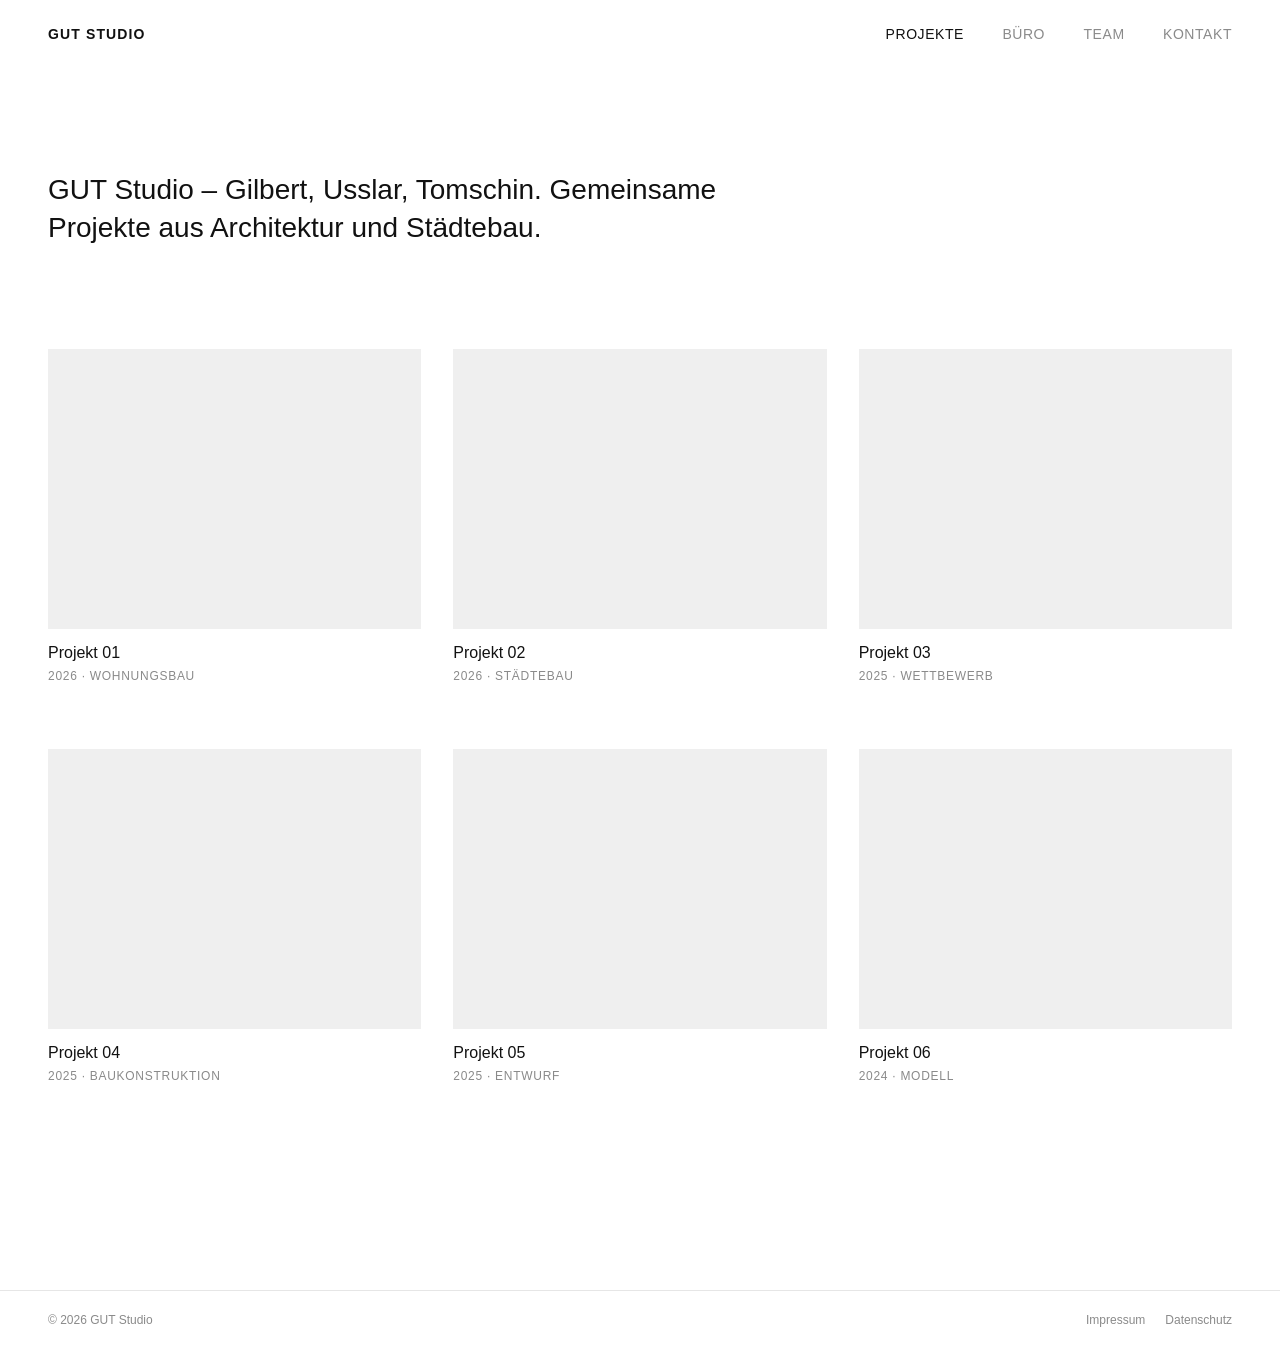
<file: index.html>
<!doctype html>
<html lang="de">
<head>
  <meta charset="utf-8">
  <meta name="viewport" content="width=device-width, initial-scale=1">
  <title>GUT STUDIO</title>
  <meta name="description" content="GUT STUDIO – Gilbert, Usslar, Tomschin. Projekte aus Architektur und Städtebau.">
  <link rel="icon" href="assets/img/favicon.svg" type="image/svg+xml">
  <link rel="stylesheet" href="assets/css/style.css?v=2">
</head>
<body>

  <header class="site-header">
    <div class="wrap">
      <a class="wordmark" href="index.html">GUT Studio</a>
      <nav class="nav" aria-label="Hauptnavigation">
        <a href="index.html" aria-current="page">Projekte</a>
        <a href="buero.html">Büro</a>
        <a href="team.html">Team</a>
        <a href="kontakt.html">Kontakt</a>
      </nav>
    </div>
  </header>

  <main>
    <section class="wrap section">
      <!-- PLATZHALTER: Einleitungssatz -->
      <p class="lead">
        GUT Studio – Gilbert, Usslar, Tomschin.
        Gemeinsame Projekte aus Architektur und Städtebau.
      </p>
    </section>

    <section class="wrap section" aria-labelledby="projekte-titel">
      <h2 id="projekte-titel" class="visually-hidden">Projekte</h2>

      <!-- PROJEKTE: Für jedes Projekt eine <li class="card"> anlegen.
           Platzhalter <div class="ph"></div> später durch
           <img src="assets/img/projekte/NAME/cover.jpg" alt="..."> ersetzen. -->
      <ul class="grid">
        <li class="card">
          <a href="projekte/vorlage.html">
            <div class="ph"></div>
            <h3>Projekt 01</h3>
            <span class="label">2026 · Wohnungsbau</span>
          </a>
        </li>
        <li class="card">
          <a href="projekte/vorlage.html">
            <div class="ph"></div>
            <h3>Projekt 02</h3>
            <span class="label">2026 · Städtebau</span>
          </a>
        </li>
        <li class="card">
          <a href="projekte/vorlage.html">
            <div class="ph"></div>
            <h3>Projekt 03</h3>
            <span class="label">2025 · Wettbewerb</span>
          </a>
        </li>
        <li class="card">
          <a href="projekte/vorlage.html">
            <div class="ph"></div>
            <h3>Projekt 04</h3>
            <span class="label">2025 · Baukonstruktion</span>
          </a>
        </li>
        <li class="card">
          <a href="projekte/vorlage.html">
            <div class="ph"></div>
            <h3>Projekt 05</h3>
            <span class="label">2025 · Entwurf</span>
          </a>
        </li>
        <li class="card">
          <a href="projekte/vorlage.html">
            <div class="ph"></div>
            <h3>Projekt 06</h3>
            <span class="label">2024 · Modell</span>
          </a>
        </li>
      </ul>
    </section>
  </main>

  <footer class="site-footer">
    <div class="wrap">
      <span>© 2026 GUT Studio</span>
      <nav aria-label="Rechtliches">
        <a href="impressum.html">Impressum</a>
        <a href="datenschutz.html">Datenschutz</a>
      </nav>
    </div>
  </footer>

</body>
</html>
</file>
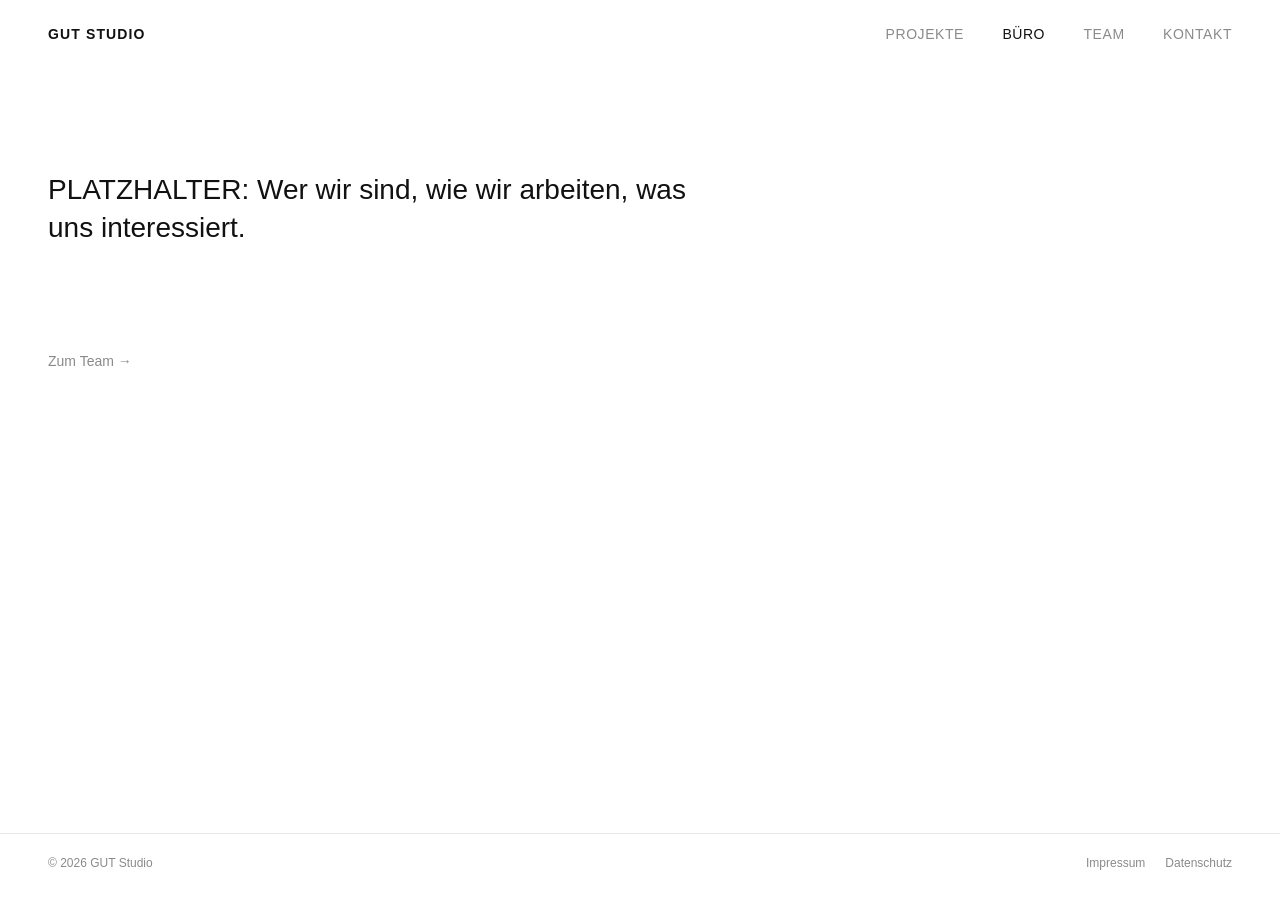
<file: buero.html>
<!doctype html>
<html lang="de">
<head>
  <meta charset="utf-8">
  <meta name="viewport" content="width=device-width, initial-scale=1">
  <title>Büro – GUT STUDIO</title>
  <meta name="description" content="Über GUT Studio – Gilbert, Usslar, Tomschin.">
  <link rel="icon" href="assets/img/favicon.svg" type="image/svg+xml">
  <link rel="stylesheet" href="assets/css/style.css?v=2">
</head>
<body>

  <header class="site-header">
    <div class="wrap">
      <a class="wordmark" href="index.html">GUT Studio</a>
      <nav class="nav" aria-label="Hauptnavigation">
        <a href="index.html">Projekte</a>
        <a href="buero.html" aria-current="page">Büro</a>
        <a href="team.html">Team</a>
        <a href="kontakt.html">Kontakt</a>
      </nav>
    </div>
  </header>

  <main>
    <section class="wrap section">
      <!-- PLATZHALTER: Selbstbeschreibung -->
      <p class="lead">
        PLATZHALTER: Wer wir sind, wie wir arbeiten, was uns interessiert.
      </p>
    </section>

    <section class="wrap section">
      <a class="back" href="team.html">Zum Team →</a>
    </section>
  </main>

  <footer class="site-footer">
    <div class="wrap">
      <span>© 2026 GUT Studio</span>
      <nav aria-label="Rechtliches">
        <a href="impressum.html">Impressum</a>
        <a href="datenschutz.html">Datenschutz</a>
      </nav>
    </div>
  </footer>

</body>
</html>
</file>
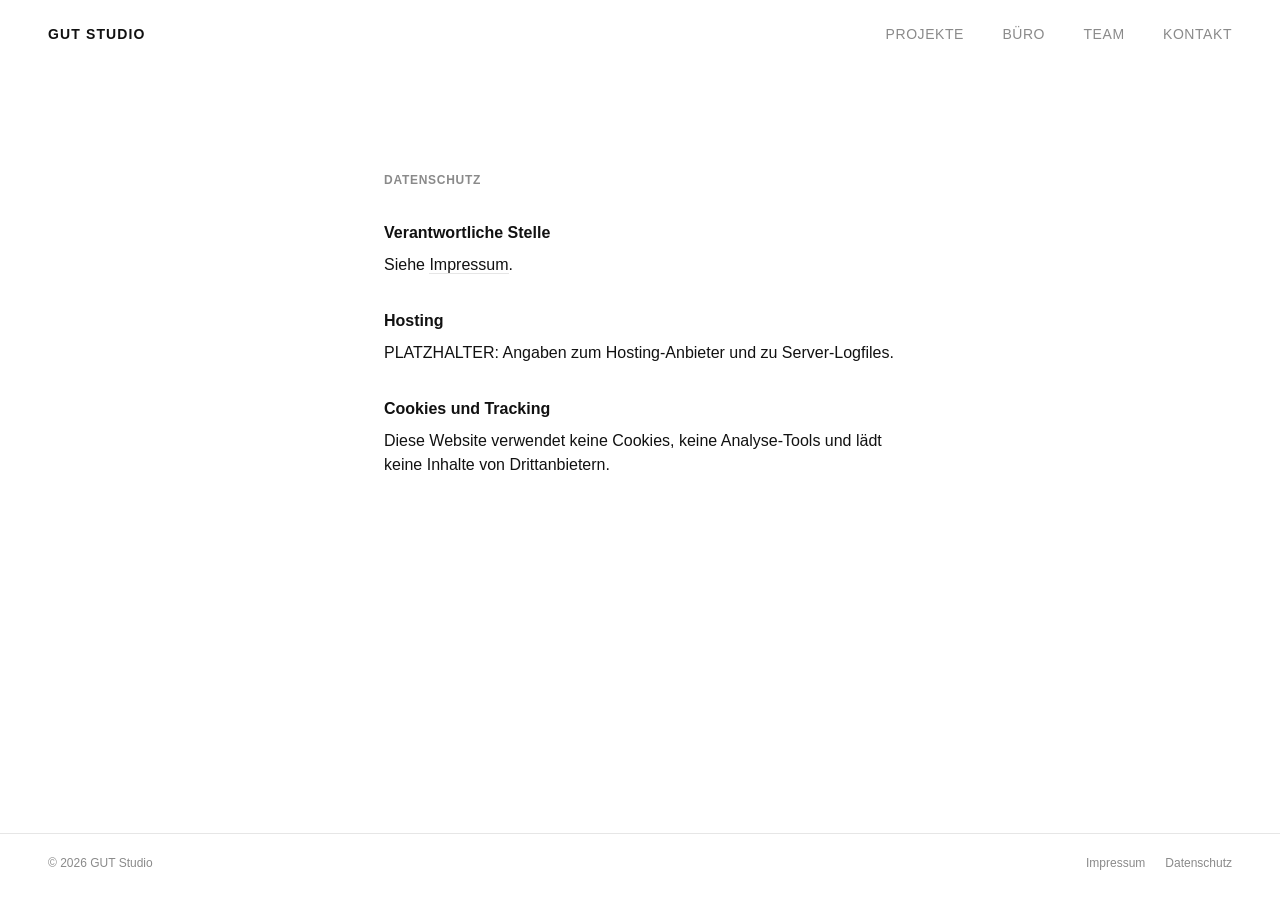
<file: datenschutz.html>
<!doctype html>
<html lang="de">
<head>
  <meta charset="utf-8">
  <meta name="viewport" content="width=device-width, initial-scale=1">
  <title>Datenschutz – GUT STUDIO</title>
  <meta name="robots" content="noindex">
  <link rel="icon" href="assets/img/favicon.svg" type="image/svg+xml">
  <link rel="stylesheet" href="assets/css/style.css?v=2">
</head>
<body>

  <header class="site-header">
    <div class="wrap">
      <a class="wordmark" href="index.html">GUT Studio</a>
      <nav class="nav" aria-label="Hauptnavigation">
        <a href="index.html">Projekte</a>
        <a href="buero.html">Büro</a>
        <a href="team.html">Team</a>
        <a href="kontakt.html">Kontakt</a>
      </nav>
    </div>
  </header>

  <main>
    <section class="wrap section prose">
      <h1 class="label">Datenschutz</h1>
      <!-- PLATZHALTER: Datenschutzerklärung je nach Hosting-Anbieter ergänzen.
           Die Seite selbst nutzt keine Cookies, kein Tracking und keine externen Schriften. -->
      <h2>Verantwortliche Stelle</h2>
      <p>Siehe <a href="impressum.html">Impressum</a>.</p>
      <h2>Hosting</h2>
      <p>PLATZHALTER: Angaben zum Hosting-Anbieter und zu Server-Logfiles.</p>
      <h2>Cookies und Tracking</h2>
      <p>Diese Website verwendet keine Cookies, keine Analyse-Tools und lädt keine Inhalte von Drittanbietern.</p>
    </section>
  </main>

  <footer class="site-footer">
    <div class="wrap">
      <span>© 2026 GUT Studio</span>
      <nav aria-label="Rechtliches">
        <a href="impressum.html">Impressum</a>
        <a href="datenschutz.html" aria-current="page">Datenschutz</a>
      </nav>
    </div>
  </footer>

</body>
</html>
</file>
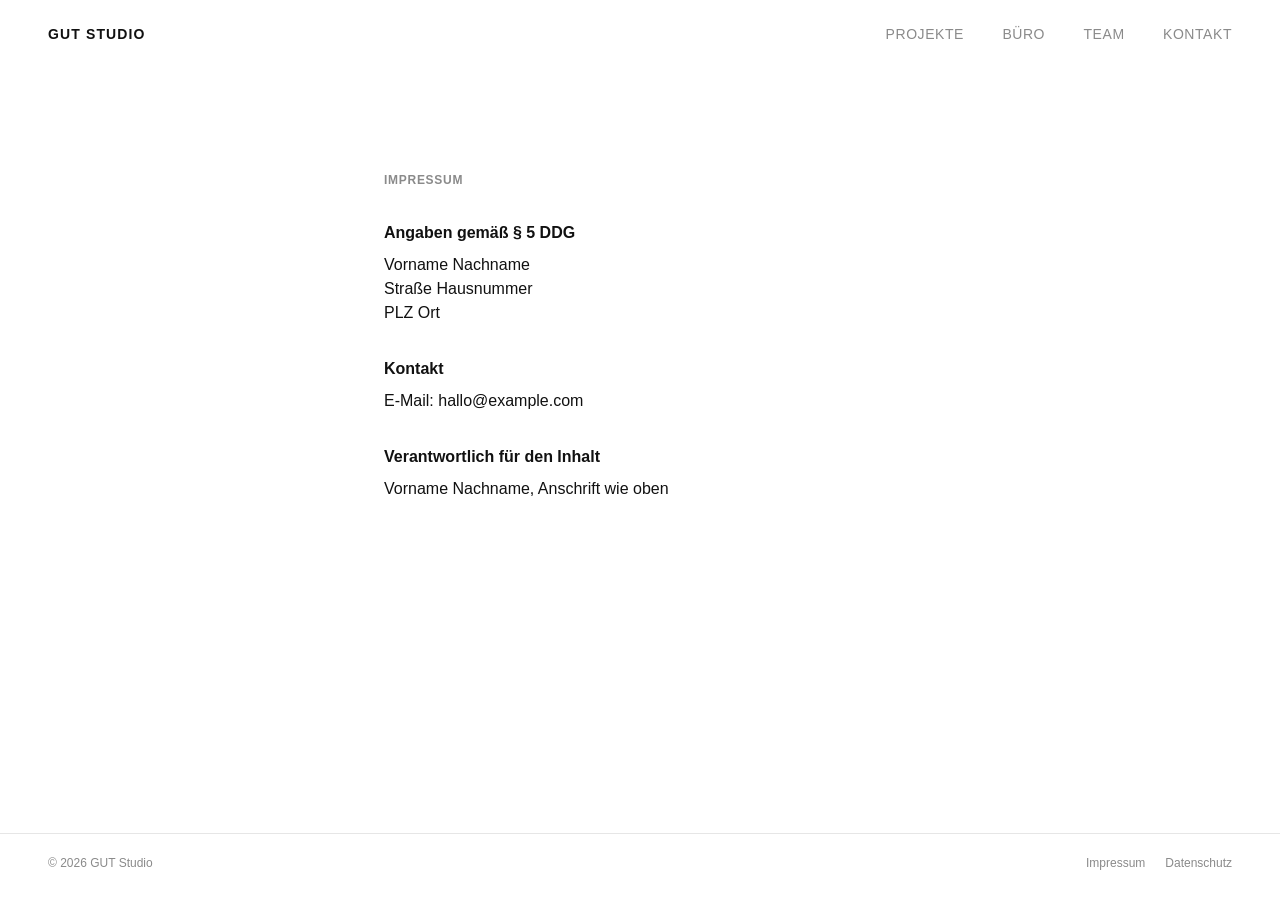
<file: impressum.html>
<!doctype html>
<html lang="de">
<head>
  <meta charset="utf-8">
  <meta name="viewport" content="width=device-width, initial-scale=1">
  <title>Impressum – GUT STUDIO</title>
  <meta name="robots" content="noindex">
  <link rel="icon" href="assets/img/favicon.svg" type="image/svg+xml">
  <link rel="stylesheet" href="assets/css/style.css?v=2">
</head>
<body>

  <header class="site-header">
    <div class="wrap">
      <a class="wordmark" href="index.html">GUT Studio</a>
      <nav class="nav" aria-label="Hauptnavigation">
        <a href="index.html">Projekte</a>
        <a href="buero.html">Büro</a>
        <a href="team.html">Team</a>
        <a href="kontakt.html">Kontakt</a>
      </nav>
    </div>
  </header>

  <main>
    <section class="wrap section prose">
      <h1 class="label">Impressum</h1>
      <!-- PLATZHALTER: Pflichtangaben nach § 5 DDG.
           Vor dem Veröffentlichen mit echten Daten füllen. -->
      <h2>Angaben gemäß § 5 DDG</h2>
      <p>Vorname Nachname<br>Straße Hausnummer<br>PLZ Ort</p>
      <h2>Kontakt</h2>
      <p>E-Mail: hallo@example.com</p>
      <h2>Verantwortlich für den Inhalt</h2>
      <p>Vorname Nachname, Anschrift wie oben</p>
    </section>
  </main>

  <footer class="site-footer">
    <div class="wrap">
      <span>© 2026 GUT Studio</span>
      <nav aria-label="Rechtliches">
        <a href="impressum.html" aria-current="page">Impressum</a>
        <a href="datenschutz.html">Datenschutz</a>
      </nav>
    </div>
  </footer>

</body>
</html>
</file>
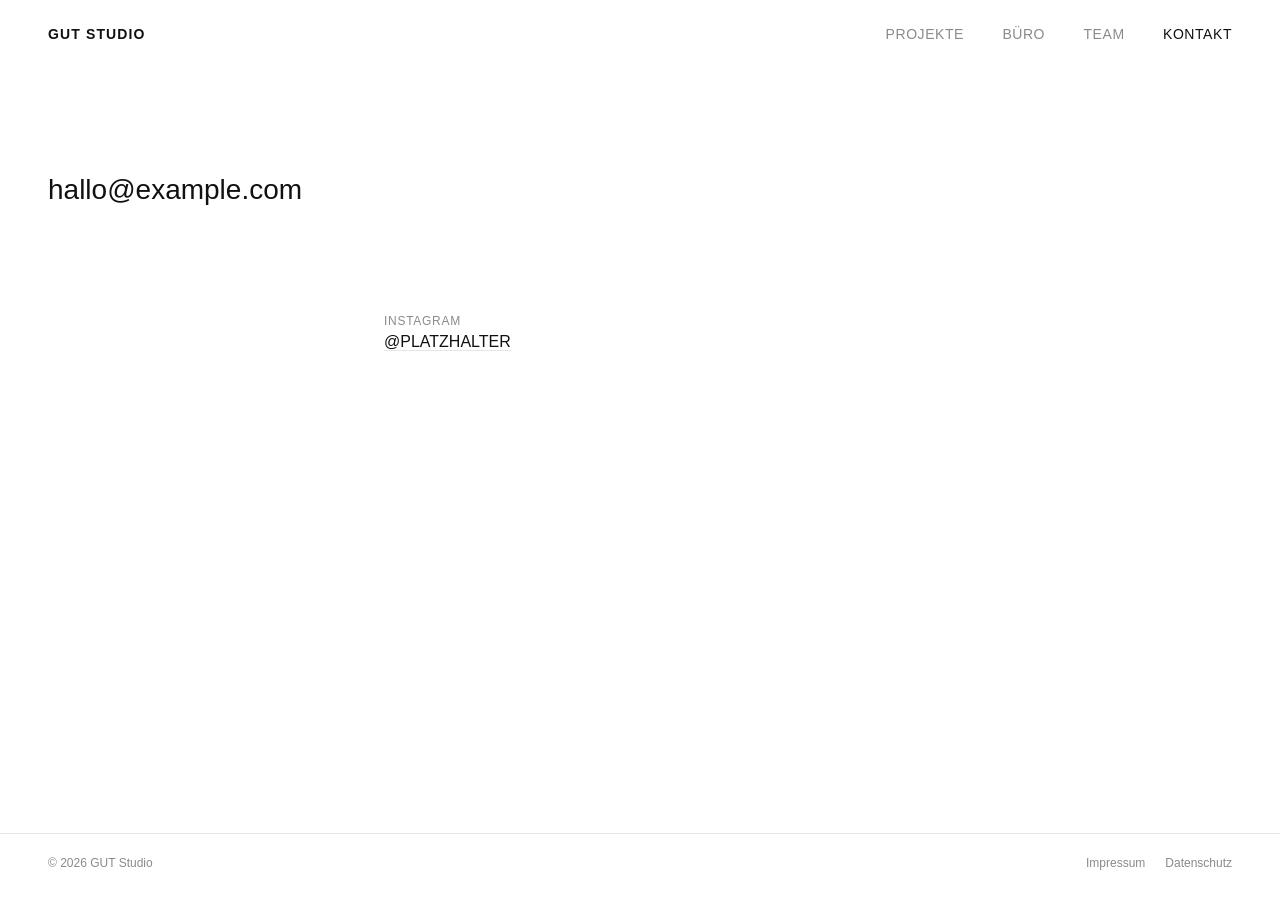
<file: kontakt.html>
<!doctype html>
<html lang="de">
<head>
  <meta charset="utf-8">
  <meta name="viewport" content="width=device-width, initial-scale=1">
  <title>Kontakt – GUT STUDIO</title>
  <meta name="description" content="Kontakt zu GUT Studio.">
  <link rel="icon" href="assets/img/favicon.svg" type="image/svg+xml">
  <link rel="stylesheet" href="assets/css/style.css?v=2">
</head>
<body>

  <header class="site-header">
    <div class="wrap">
      <a class="wordmark" href="index.html">GUT Studio</a>
      <nav class="nav" aria-label="Hauptnavigation">
        <a href="index.html">Projekte</a>
        <a href="buero.html">Büro</a>
        <a href="team.html">Team</a>
        <a href="kontakt.html" aria-current="page">Kontakt</a>
      </nav>
    </div>
  </header>

  <main>
    <section class="wrap section">
      <p class="lead">
        <!-- PLATZHALTER: echte Adresse eintragen -->
        <a href="mailto:hallo@example.com">hallo@example.com</a>
      </p>
    </section>

    <section class="wrap section prose">
      <span class="label">Instagram</span>
      <p><a href="#">@PLATZHALTER</a></p>
    </section>
  </main>

  <footer class="site-footer">
    <div class="wrap">
      <span>© 2026 GUT Studio</span>
      <nav aria-label="Rechtliches">
        <a href="impressum.html">Impressum</a>
        <a href="datenschutz.html">Datenschutz</a>
      </nav>
    </div>
  </footer>

</body>
</html>
</file>
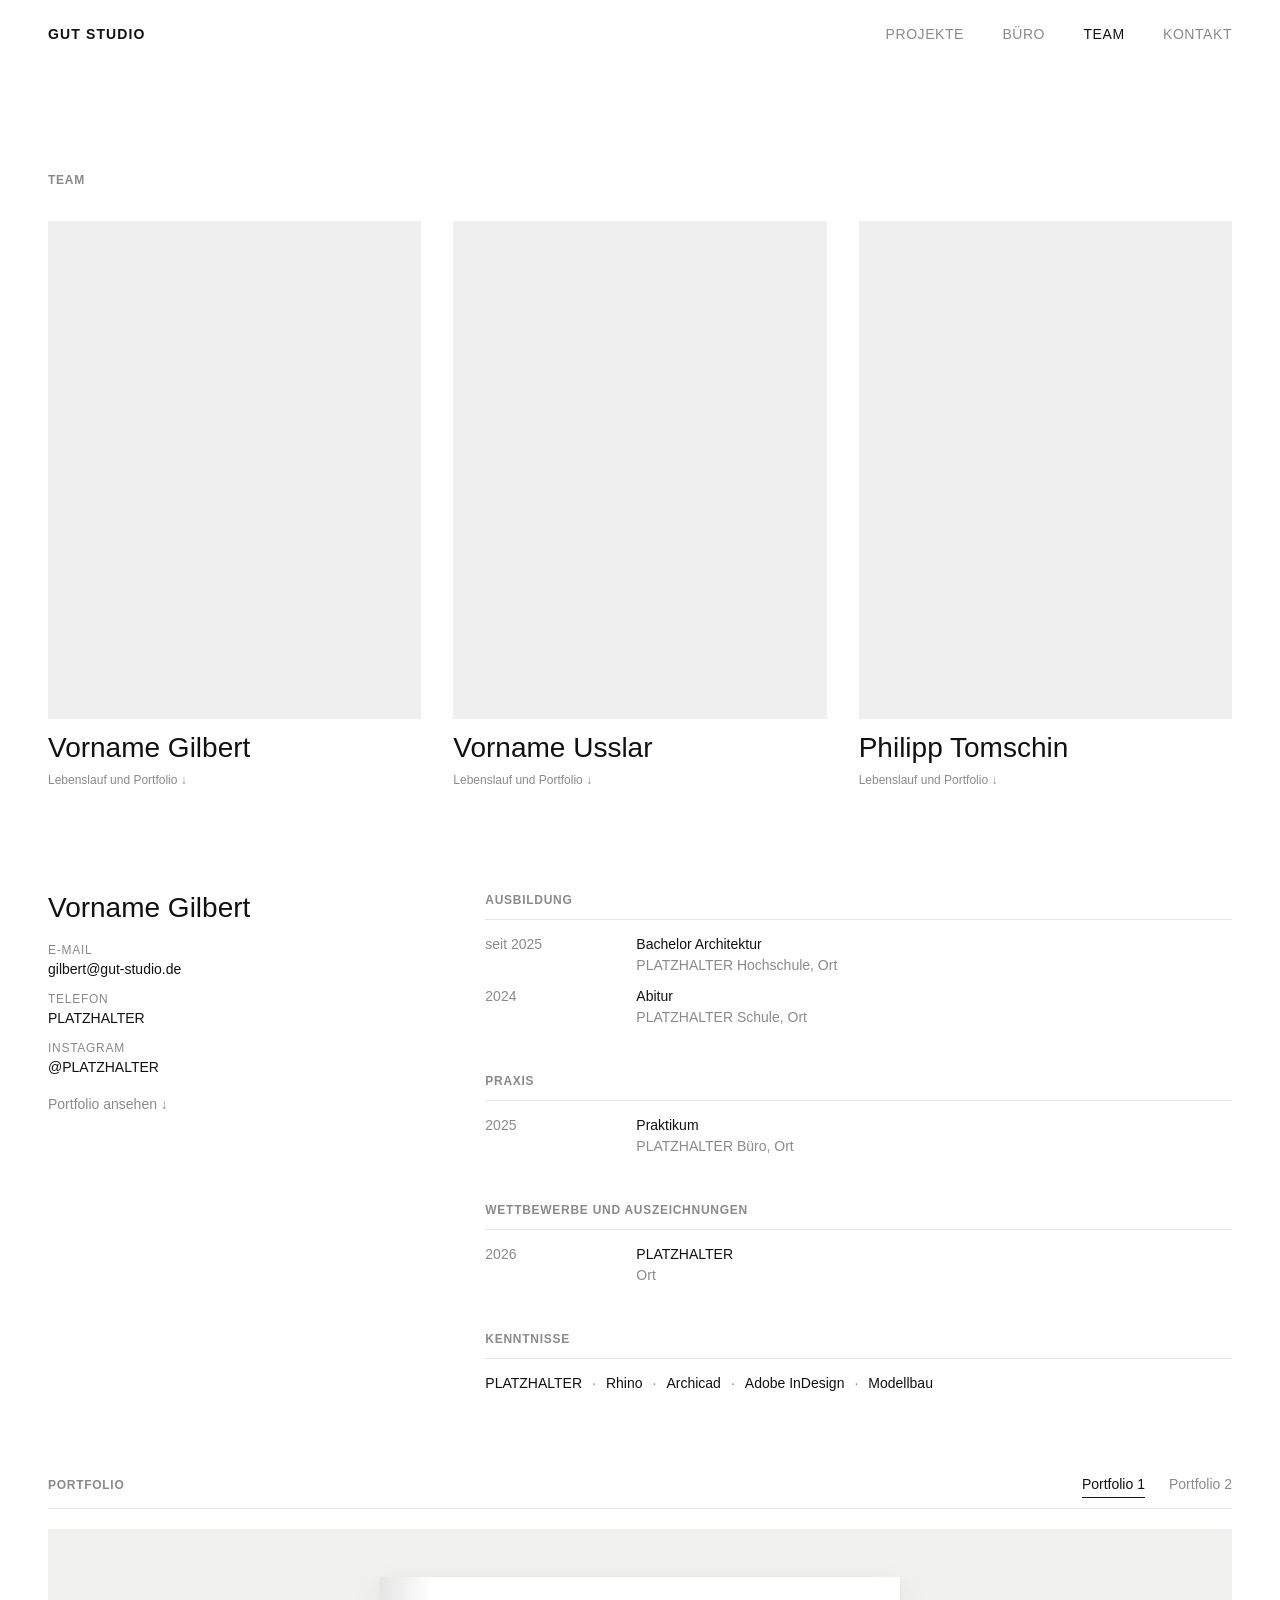
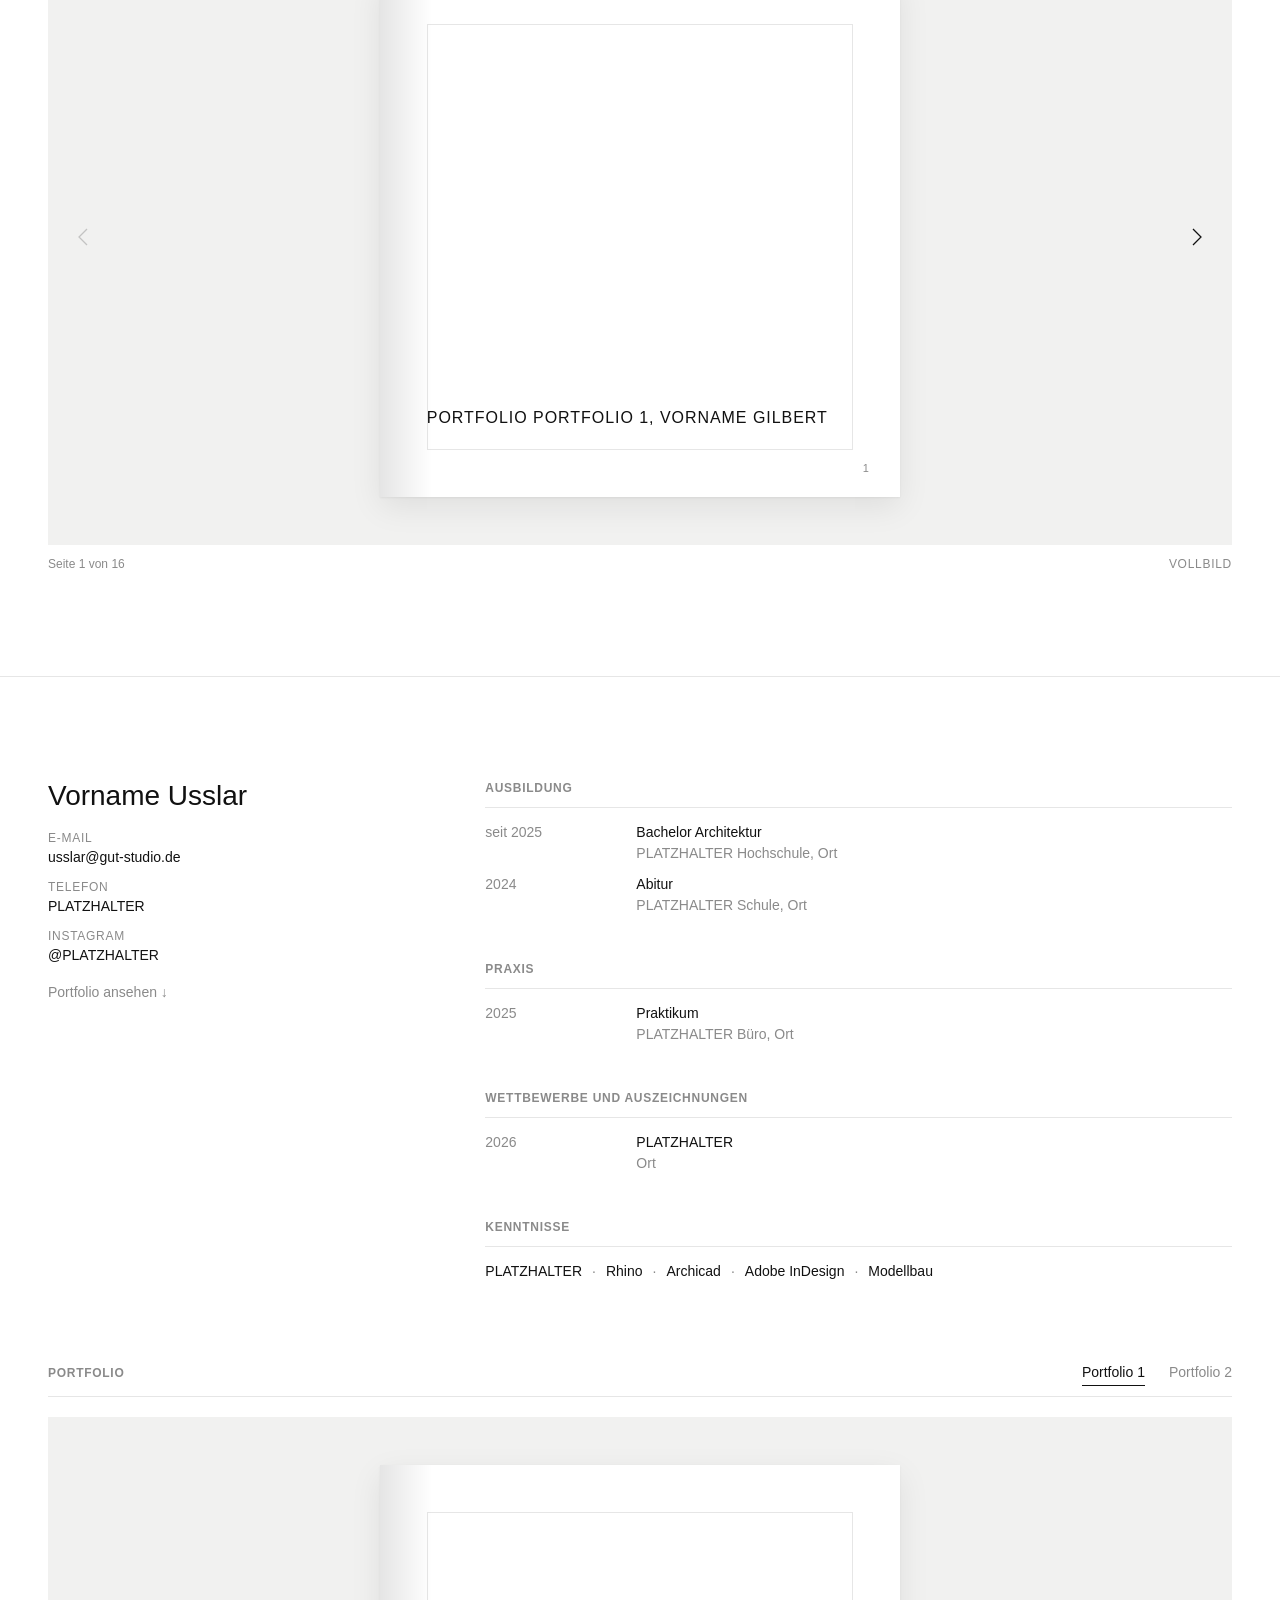
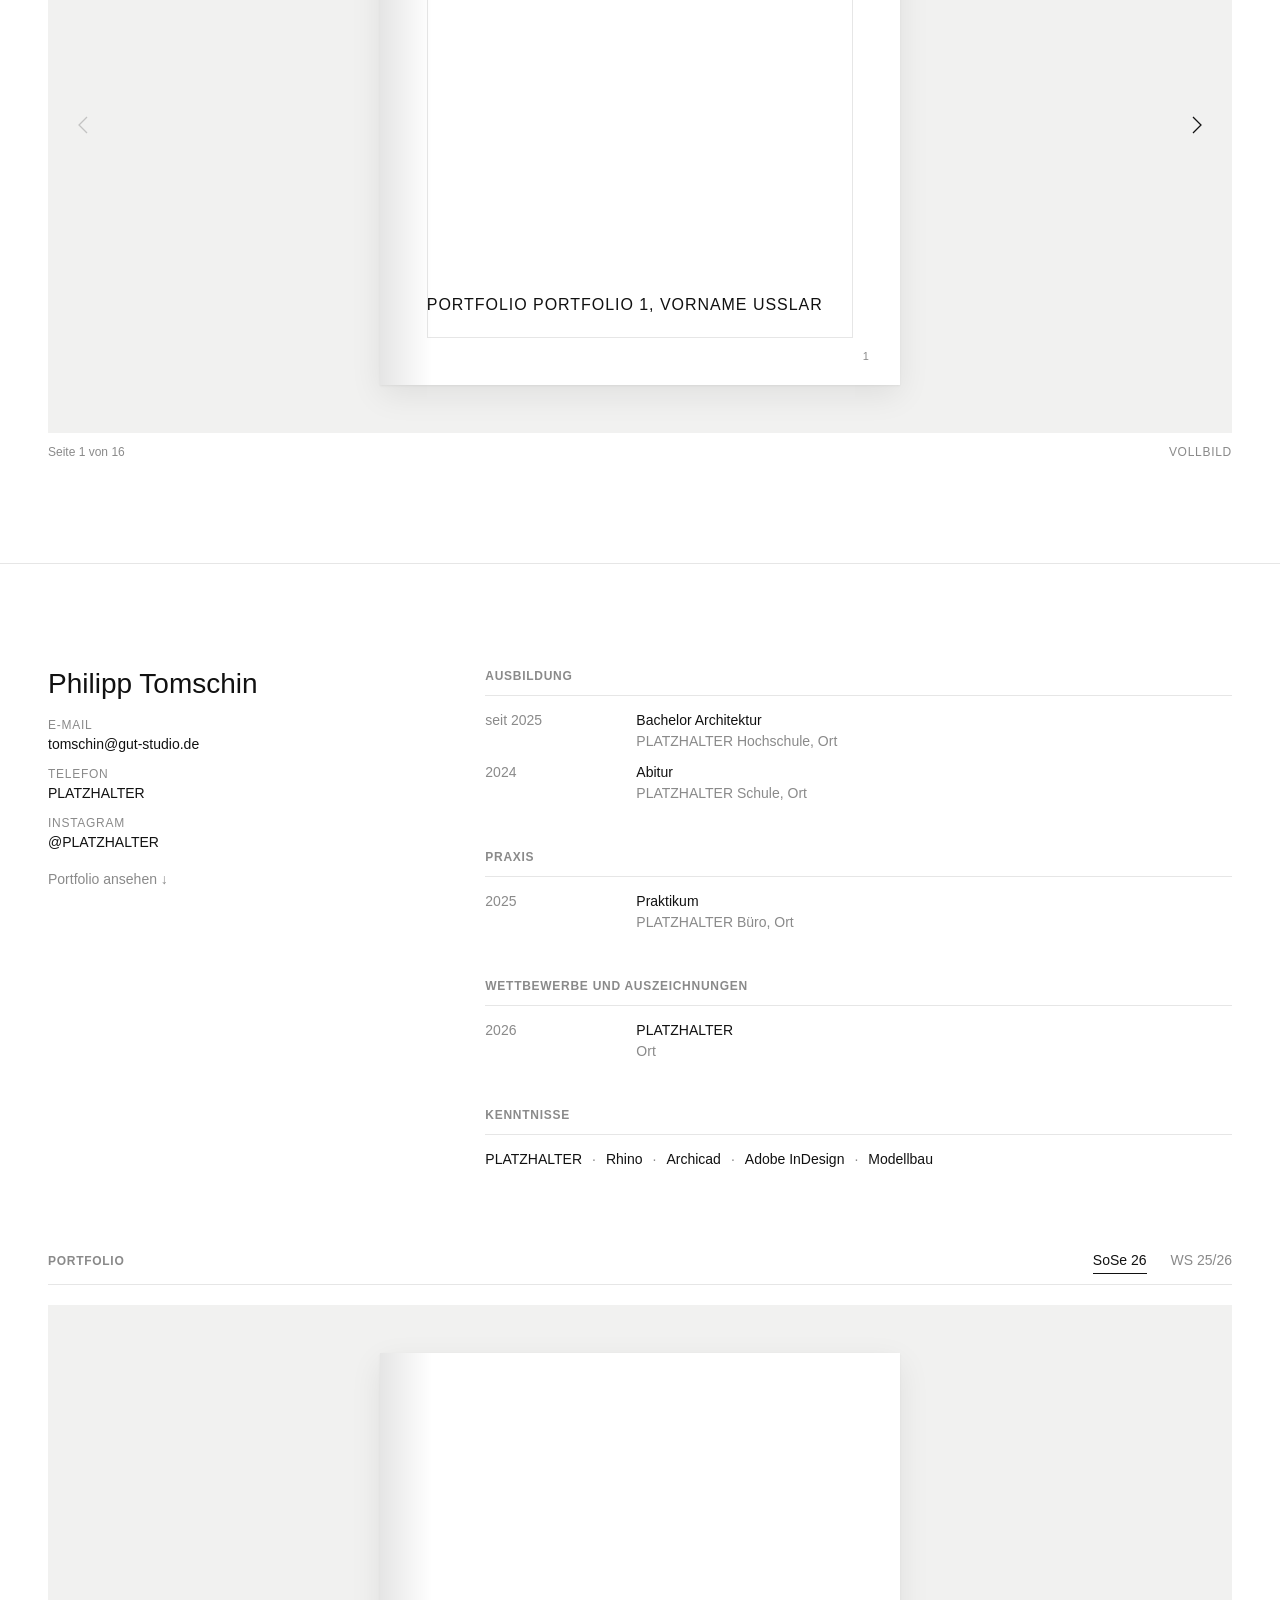
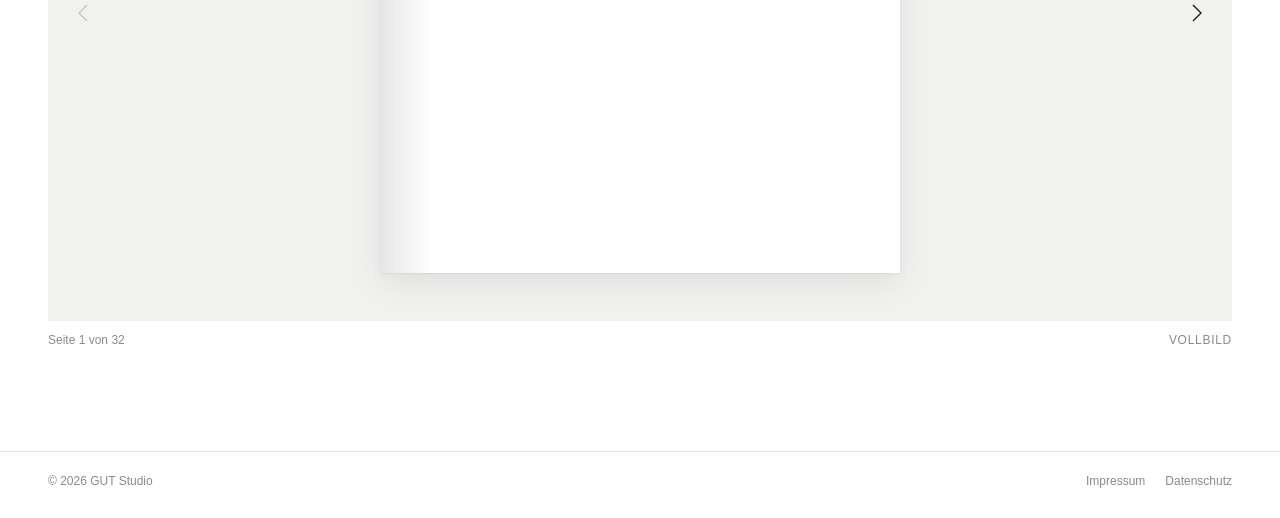
<file: team.html>
<!doctype html>
<html lang="de">
<head>
  <meta charset="utf-8">
  <meta name="viewport" content="width=device-width, initial-scale=1">
  <title>Team – GUT STUDIO</title>
  <meta name="description" content="Das Team von GUT Studio: Gilbert, Usslar, Tomschin – Kontakt und Lebensläufe.">
  <link rel="icon" href="assets/img/favicon.svg" type="image/svg+xml">
  <link rel="stylesheet" href="assets/css/style.css?v=2">
</head>
<body>

  <header class="site-header">
    <div class="wrap">
      <a class="wordmark" href="index.html">GUT Studio</a>
      <nav class="nav" aria-label="Hauptnavigation">
        <a href="index.html">Projekte</a>
        <a href="buero.html">Büro</a>
        <a href="team.html" aria-current="page">Team</a>
        <a href="kontakt.html">Kontakt</a>
      </nav>
    </div>
  </header>

  <main>
    <section class="wrap section">
      <h1 class="label">Team</h1>
      <!-- FOTOS: <div class="ph ph--tall"></div> ersetzen durch
           <img class="portrait" src="assets/img/team/NAME.jpg" alt="Porträt Vorname Nachname"> -->
      <ul class="people-grid mt-m">
        <li class="person-card">
          <a href="#gilbert">
            <div class="ph ph--tall"></div>
            <h2>Vorname Gilbert</h2>
            <span class="person-more">Lebenslauf und Portfolio ↓</span>
          </a>
        </li>
        <li class="person-card">
          <a href="#usslar">
            <div class="ph ph--tall"></div>
            <h2>Vorname Usslar</h2>
            <span class="person-more">Lebenslauf und Portfolio ↓</span>
          </a>
        </li>
        <li class="person-card">
          <a href="#tomschin">
            <div class="ph ph--tall"></div>
            <h2>Philipp Tomschin</h2>
            <span class="person-more">Lebenslauf und Portfolio ↓</span>
          </a>
        </li>
      </ul>
    </section>

    <!-- PERSON: Jede Person ist ein <article class="member"> mit Kontakt, Lebenslauf und Portfolios.
         Lebenslauf: pro Station eine Zeile <dt>Zeitraum</dt><dd>Station <span>Ort</span></dd> -->

    <!-- ============================== GILBERT ============================== -->
    <article class="wrap member" id="gilbert" aria-labelledby="gilbert-name">
      <div class="member-side">
        <h2 id="gilbert-name">Vorname Gilbert</h2>
        <dl class="contact">
          <div><dt class="label">E-Mail</dt><dd><a href="mailto:gilbert@gut-studio.de">gilbert@gut-studio.de</a></dd></div>
          <div><dt class="label">Telefon</dt><dd>PLATZHALTER</dd></div>
          <div><dt class="label">Instagram</dt><dd><a href="#">@PLATZHALTER</a></dd></div>
        </dl>
        <a class="back" href="#gilbert-portfolio">Portfolio ansehen ↓</a>
      </div>

      <div class="member-cv">
        <section class="cv-block">
          <h3 class="label">Ausbildung</h3>
          <dl class="cv">
            <dt>seit 2025</dt><dd>Bachelor Architektur <span>PLATZHALTER Hochschule, Ort</span></dd>
            <dt>2024</dt><dd>Abitur <span>PLATZHALTER Schule, Ort</span></dd>
          </dl>
        </section>
        <section class="cv-block">
          <h3 class="label">Praxis</h3>
          <dl class="cv">
            <dt>2025</dt><dd>Praktikum <span>PLATZHALTER Büro, Ort</span></dd>
          </dl>
        </section>
        <section class="cv-block">
          <h3 class="label">Wettbewerbe und Auszeichnungen</h3>
          <dl class="cv">
            <dt>2026</dt><dd>PLATZHALTER <span>Ort</span></dd>
          </dl>
        </section>
        <section class="cv-block">
          <h3 class="label">Kenntnisse</h3>
          <ul class="skills">
            <li>PLATZHALTER</li><li>Rhino</li><li>Archicad</li><li>Adobe InDesign</li><li>Modellbau</li>
          </ul>
        </section>
      </div>

      <section class="member-portfolio" id="gilbert-portfolio" aria-labelledby="gilbert-pf-titel">
        <div class="pf-head">
          <h3 class="label" id="gilbert-pf-titel">Portfolio</h3>
          <div class="pf-tabs" role="tablist" aria-label="Portfolios Vorname Gilbert">
          <button type="button" role="tab" id="gilbert-tab-1" aria-selected="true" aria-controls="gilbert-pf-1">Portfolio 1</button>
          <button type="button" role="tab" id="gilbert-tab-2" aria-selected="false" aria-controls="gilbert-pf-2" tabindex="-1">Portfolio 2</button>
          </div>
        </div>
        <!-- PORTFOLIO: Seiten als 01.jpg, 02.jpg … nach assets/portfolios/gilbert/NAME/ legen,
             dann beim Viewer data-base="assets/portfolios/gilbert/NAME/" data-ext="jpg" ergänzen,
             data-pages anpassen und den Reiter-Text (Portfolio 1/2) ersetzen. -->
        <div role="tabpanel" id="gilbert-pf-1" aria-labelledby="gilbert-tab-1">
          <div class="pv" data-title="Portfolio Portfolio 1, Vorname Gilbert" data-pages="16"></div>
        </div>
        <div role="tabpanel" id="gilbert-pf-2" aria-labelledby="gilbert-tab-2" hidden>
          <div class="pv" data-title="Portfolio Portfolio 2, Vorname Gilbert" data-pages="16"></div>
        </div>
      </section>
    </article>

    <!-- ============================== USSLAR =============================== -->
    <article class="wrap member" id="usslar" aria-labelledby="usslar-name">
      <div class="member-side">
        <h2 id="usslar-name">Vorname Usslar</h2>
        <dl class="contact">
          <div><dt class="label">E-Mail</dt><dd><a href="mailto:usslar@gut-studio.de">usslar@gut-studio.de</a></dd></div>
          <div><dt class="label">Telefon</dt><dd>PLATZHALTER</dd></div>
          <div><dt class="label">Instagram</dt><dd><a href="#">@PLATZHALTER</a></dd></div>
        </dl>
        <a class="back" href="#usslar-portfolio">Portfolio ansehen ↓</a>
      </div>

      <div class="member-cv">
        <section class="cv-block">
          <h3 class="label">Ausbildung</h3>
          <dl class="cv">
            <dt>seit 2025</dt><dd>Bachelor Architektur <span>PLATZHALTER Hochschule, Ort</span></dd>
            <dt>2024</dt><dd>Abitur <span>PLATZHALTER Schule, Ort</span></dd>
          </dl>
        </section>
        <section class="cv-block">
          <h3 class="label">Praxis</h3>
          <dl class="cv">
            <dt>2025</dt><dd>Praktikum <span>PLATZHALTER Büro, Ort</span></dd>
          </dl>
        </section>
        <section class="cv-block">
          <h3 class="label">Wettbewerbe und Auszeichnungen</h3>
          <dl class="cv">
            <dt>2026</dt><dd>PLATZHALTER <span>Ort</span></dd>
          </dl>
        </section>
        <section class="cv-block">
          <h3 class="label">Kenntnisse</h3>
          <ul class="skills">
            <li>PLATZHALTER</li><li>Rhino</li><li>Archicad</li><li>Adobe InDesign</li><li>Modellbau</li>
          </ul>
        </section>
      </div>

      <section class="member-portfolio" id="usslar-portfolio" aria-labelledby="usslar-pf-titel">
        <div class="pf-head">
          <h3 class="label" id="usslar-pf-titel">Portfolio</h3>
          <div class="pf-tabs" role="tablist" aria-label="Portfolios Vorname Usslar">
          <button type="button" role="tab" id="usslar-tab-1" aria-selected="true" aria-controls="usslar-pf-1">Portfolio 1</button>
          <button type="button" role="tab" id="usslar-tab-2" aria-selected="false" aria-controls="usslar-pf-2" tabindex="-1">Portfolio 2</button>
          </div>
        </div>
        <!-- PORTFOLIO: Seiten als 01.jpg, 02.jpg … nach assets/portfolios/usslar/NAME/ legen,
             dann beim Viewer data-base="assets/portfolios/usslar/NAME/" data-ext="jpg" ergänzen,
             data-pages anpassen und den Reiter-Text (Portfolio 1/2) ersetzen. -->
        <div role="tabpanel" id="usslar-pf-1" aria-labelledby="usslar-tab-1">
          <div class="pv" data-title="Portfolio Portfolio 1, Vorname Usslar" data-pages="16"></div>
        </div>
        <div role="tabpanel" id="usslar-pf-2" aria-labelledby="usslar-tab-2" hidden>
          <div class="pv" data-title="Portfolio Portfolio 2, Vorname Usslar" data-pages="16"></div>
        </div>
      </section>
    </article>

    <!-- ============================== TOMSCHIN ============================= -->
    <article class="wrap member" id="tomschin" aria-labelledby="tomschin-name">
      <div class="member-side">
        <h2 id="tomschin-name">Philipp Tomschin</h2>
        <dl class="contact">
          <div><dt class="label">E-Mail</dt><dd><a href="mailto:tomschin@gut-studio.de">tomschin@gut-studio.de</a></dd></div>
          <div><dt class="label">Telefon</dt><dd>PLATZHALTER</dd></div>
          <div><dt class="label">Instagram</dt><dd><a href="#">@PLATZHALTER</a></dd></div>
        </dl>
        <a class="back" href="#tomschin-portfolio">Portfolio ansehen ↓</a>
      </div>

      <div class="member-cv">
        <section class="cv-block">
          <h3 class="label">Ausbildung</h3>
          <dl class="cv">
            <dt>seit 2025</dt><dd>Bachelor Architektur <span>PLATZHALTER Hochschule, Ort</span></dd>
            <dt>2024</dt><dd>Abitur <span>PLATZHALTER Schule, Ort</span></dd>
          </dl>
        </section>
        <section class="cv-block">
          <h3 class="label">Praxis</h3>
          <dl class="cv">
            <dt>2025</dt><dd>Praktikum <span>PLATZHALTER Büro, Ort</span></dd>
          </dl>
        </section>
        <section class="cv-block">
          <h3 class="label">Wettbewerbe und Auszeichnungen</h3>
          <dl class="cv">
            <dt>2026</dt><dd>PLATZHALTER <span>Ort</span></dd>
          </dl>
        </section>
        <section class="cv-block">
          <h3 class="label">Kenntnisse</h3>
          <ul class="skills">
            <li>PLATZHALTER</li><li>Rhino</li><li>Archicad</li><li>Adobe InDesign</li><li>Modellbau</li>
          </ul>
        </section>
      </div>

      <section class="member-portfolio" id="tomschin-portfolio" aria-labelledby="tomschin-pf-titel">
        <div class="pf-head">
          <h3 class="label" id="tomschin-pf-titel">Portfolio</h3>
          <div class="pf-tabs" role="tablist" aria-label="Portfolios Philipp Tomschin">
          <button type="button" role="tab" id="tomschin-tab-1" aria-selected="true" aria-controls="tomschin-pf-1">SoSe 26</button>
          <button type="button" role="tab" id="tomschin-tab-2" aria-selected="false" aria-controls="tomschin-pf-2" tabindex="-1">WS 25/26</button>
          </div>
        </div>
        <div role="tabpanel" id="tomschin-pf-1" aria-labelledby="tomschin-tab-1">
          <div class="pv" data-title="Portfolio SoSe 26, Philipp Tomschin" data-pages="32" data-base="assets/portfolios/tomschin/sose26/" data-ext="jpg"></div>
        </div>
        <div role="tabpanel" id="tomschin-pf-2" aria-labelledby="tomschin-tab-2" hidden>
          <div class="pv" data-title="Portfolio WS 25/26, Philipp Tomschin" data-pages="64" data-base="assets/portfolios/tomschin/ws2526/" data-ext="jpg"></div>
        </div>
      </section>
    </article>
  </main>

  <footer class="site-footer">
    <div class="wrap">
      <span>© 2026 GUT Studio</span>
      <nav aria-label="Rechtliches">
        <a href="impressum.html">Impressum</a>
        <a href="datenschutz.html">Datenschutz</a>
      </nav>
    </div>
  </footer>

  <script src="assets/js/portfolio-viewer.js?v=2" defer></script>
</body>
</html>
</file>
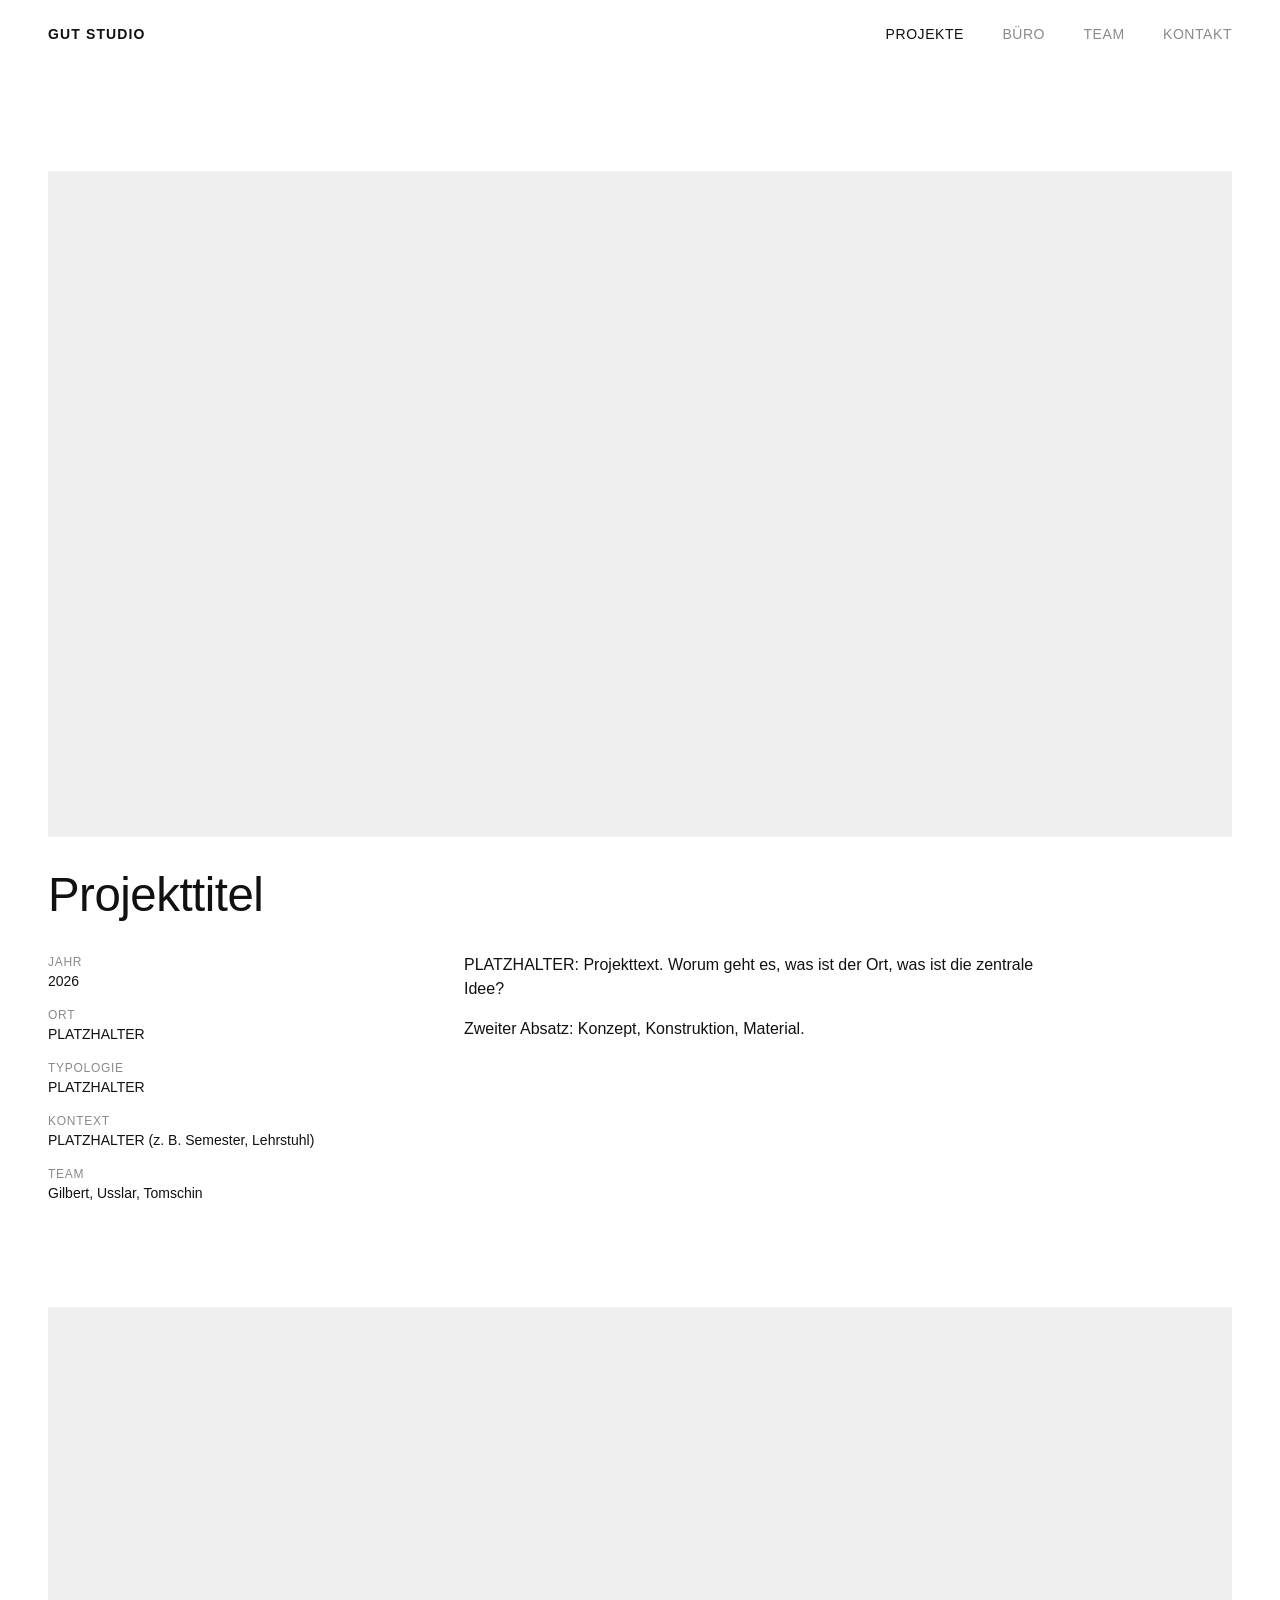
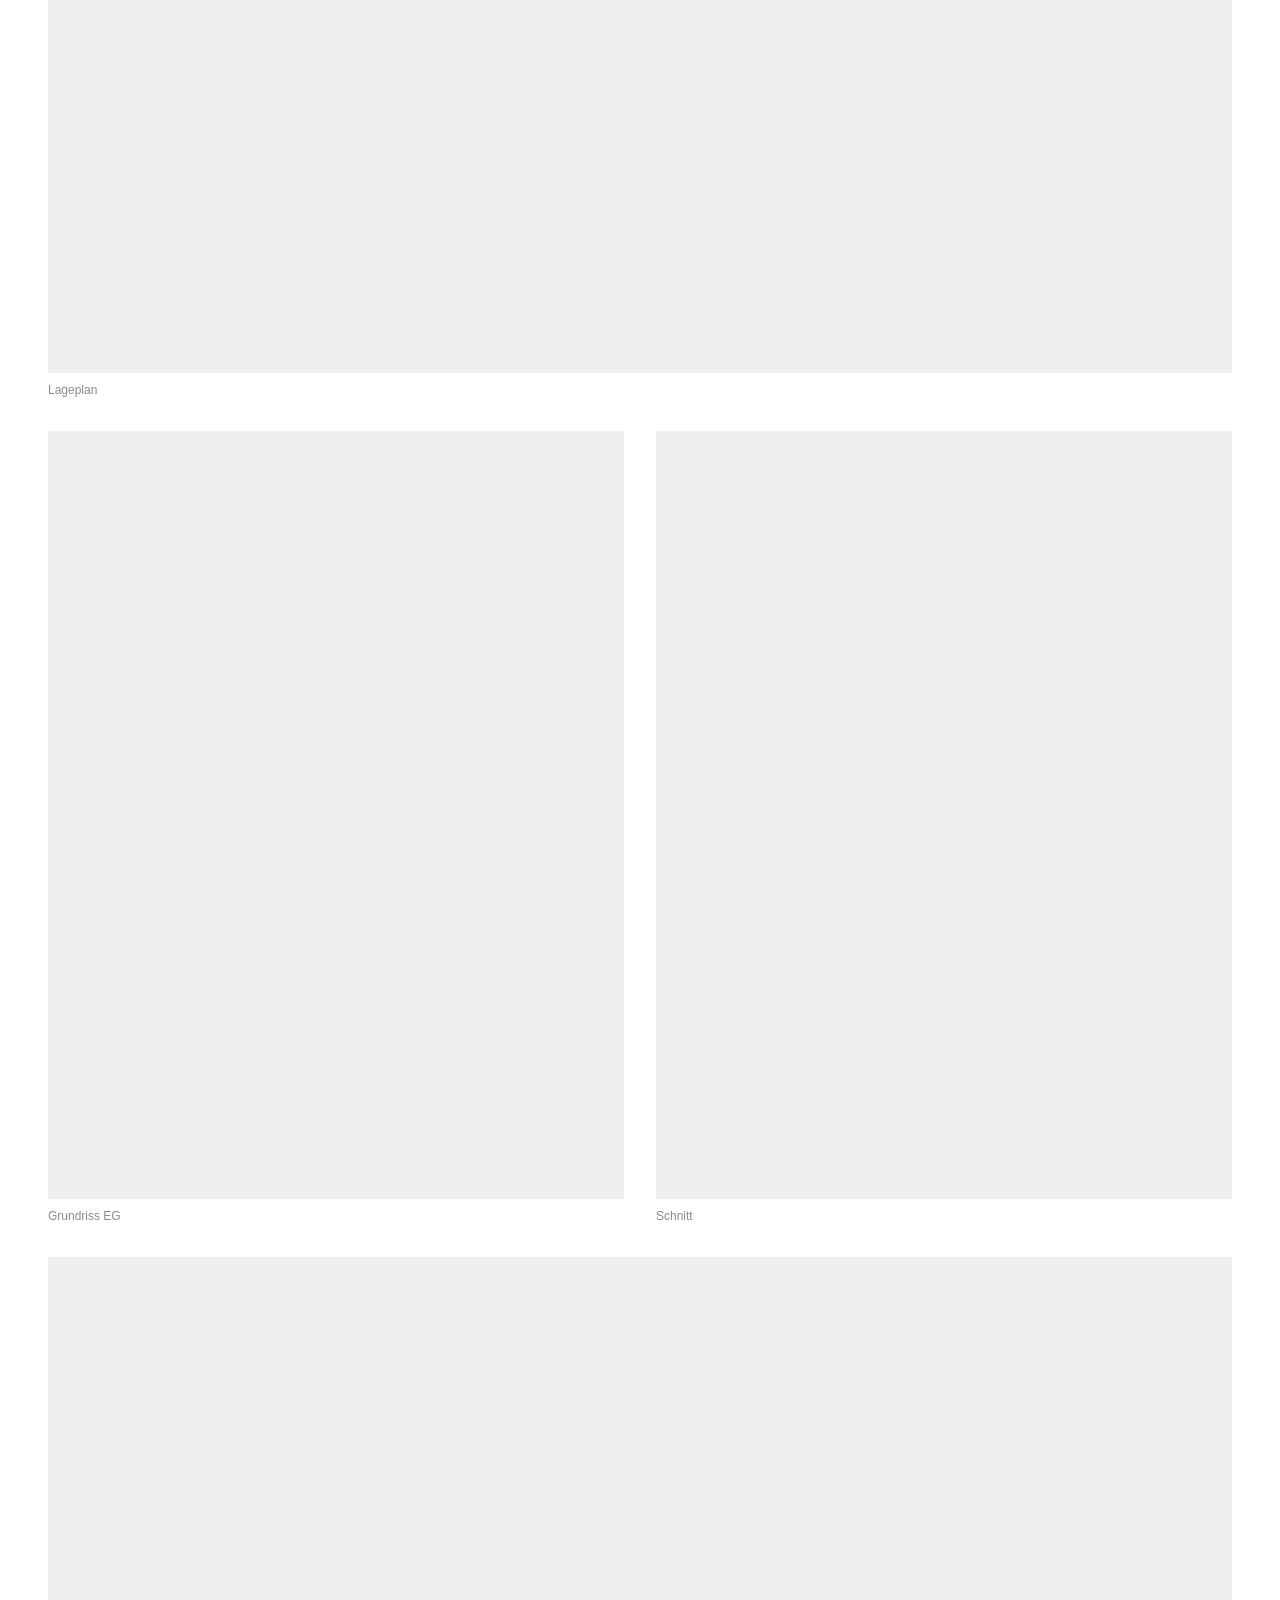
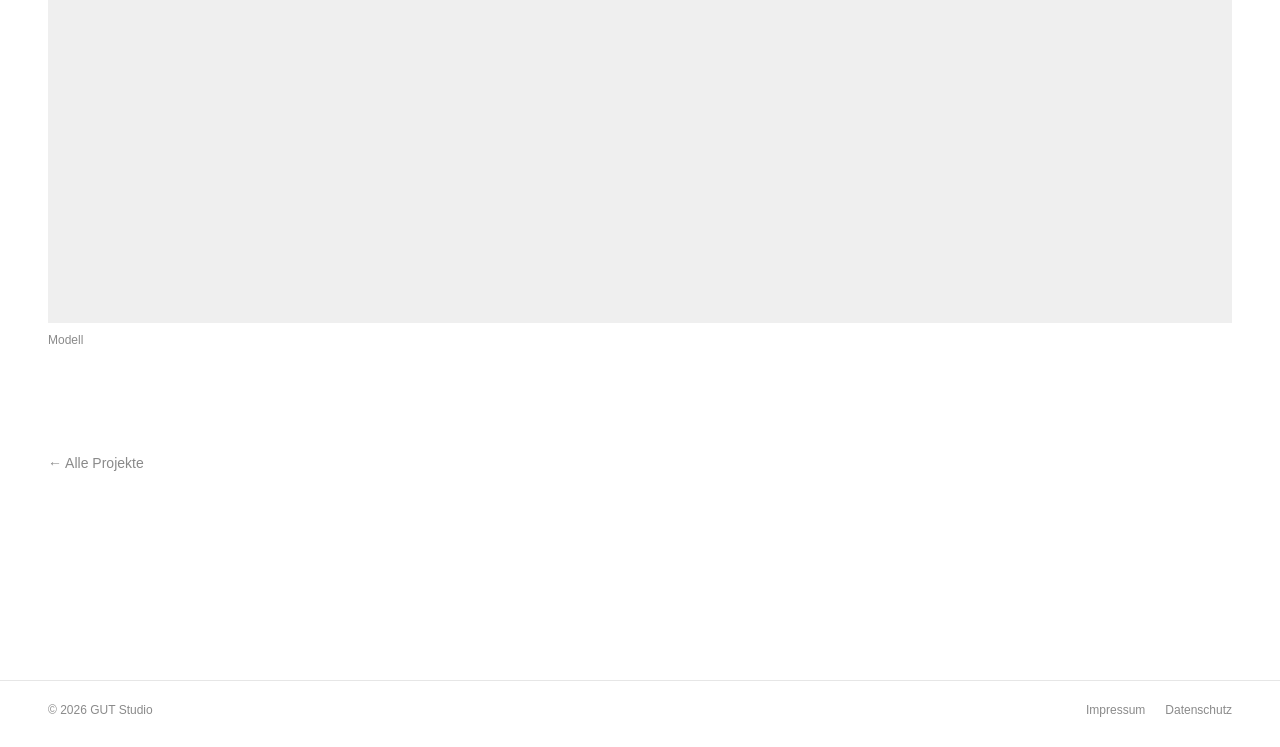
<file: projekte/vorlage.html>
<!doctype html>
<html lang="de">
<head>
  <meta charset="utf-8">
  <meta name="viewport" content="width=device-width, initial-scale=1">
  <!-- Für ein neues Projekt: Datei kopieren, umbenennen (z. B. hanghaus-binz.html)
       und alle Stellen mit PLATZHALTER ersetzen. -->
  <title>Projekttitel – GUT STUDIO</title>
  <meta name="description" content="PLATZHALTER: Ein Satz zum Projekt.">
  <link rel="icon" href="../assets/img/favicon.svg" type="image/svg+xml">
  <link rel="stylesheet" href="../assets/css/style.css?v=2">
</head>
<body>

  <header class="site-header">
    <div class="wrap">
      <a class="wordmark" href="../index.html">GUT Studio</a>
      <nav class="nav" aria-label="Hauptnavigation">
        <a href="../index.html" aria-current="page">Projekte</a>
        <a href="../buero.html">Büro</a>
        <a href="../team.html">Team</a>
        <a href="../kontakt.html">Kontakt</a>
      </nav>
    </div>
  </header>

  <main>
    <!-- Titelbild -->
    <section class="wrap section">
      <div class="ph ph--wide"></div>
      <!-- <img src="../assets/img/projekte/NAME/01.jpg" alt="Beschreibung"> -->
    </section>

    <section class="wrap mt-m project-head">
      <h1>Projekttitel</h1>
    </section>

    <section class="wrap mt-m project-body">
      <dl class="meta">
        <div><dt class="label">Jahr</dt><dd>2026</dd></div>
        <div><dt class="label">Ort</dt><dd>PLATZHALTER</dd></div>
        <div><dt class="label">Typologie</dt><dd>PLATZHALTER</dd></div>
        <div><dt class="label">Kontext</dt><dd>PLATZHALTER (z. B. Semester, Lehrstuhl)</dd></div>
        <div><dt class="label">Team</dt><dd>Gilbert, Usslar, Tomschin</dd></div>
      </dl>

      <div class="prose">
        <p>PLATZHALTER: Projekttext. Worum geht es, was ist der Ort, was ist die zentrale Idee?</p>
        <p>Zweiter Absatz: Konzept, Konstruktion, Material.</p>
      </div>
    </section>

    <!-- Bilder: einspaltig (gallery) oder zweispaltig (gallery gallery--2) -->
    <section class="wrap section gallery">
      <figure>
        <div class="ph ph--wide"></div>
        <figcaption>Lageplan</figcaption>
      </figure>
    </section>

    <section class="wrap mt-m gallery gallery--2">
      <figure>
        <div class="ph ph--tall"></div>
        <figcaption>Grundriss EG</figcaption>
      </figure>
      <figure>
        <div class="ph ph--tall"></div>
        <figcaption>Schnitt</figcaption>
      </figure>
    </section>

    <section class="wrap mt-m gallery">
      <figure>
        <div class="ph ph--wide"></div>
        <figcaption>Modell</figcaption>
      </figure>
    </section>

    <section class="wrap section">
      <a class="back" href="../index.html">← Alle Projekte</a>
    </section>
  </main>

  <footer class="site-footer">
    <div class="wrap">
      <span>© 2026 GUT Studio</span>
      <nav aria-label="Rechtliches">
        <a href="../impressum.html">Impressum</a>
        <a href="../datenschutz.html">Datenschutz</a>
      </nav>
    </div>
  </footer>

</body>
</html>
</file>
<file: assets/css/style.css>
/* ==========================================================================
   GUT STUDIO – Stylesheet
   Schlicht, viel Weißraum, eine Schrift, Schwarz auf Weiß.
   Alle Farben, Abstände und Schriftgrößen stehen oben als Variablen –
   wer das Design anpassen will, ändert zuerst hier.
   ========================================================================== */

:root {
  /* Farben */
  --bg: #ffffff;
  --fg: #111111;
  --muted: #8a8a8a;
  --line: #e6e6e6;
  --placeholder: #efefef;
  --stage: #f1f1f0;     /* Hintergrund hinter den Portfolio-Seiten */
  --page: #ffffff;      /* Papier */

  /* Schrift: Systemschrift (Helvetica/Arial) – keine externen Fonts,
     dadurch schnell und ohne Datenschutzprobleme (kein Google Fonts). */
  --font: "Helvetica Neue", Helvetica, Arial, system-ui, sans-serif;

  --text-xs: 0.75rem;   /* 12px – Meta, Labels */
  --text-s: 0.875rem;   /* 14px – Navigation, Bildunterschriften */
  --text-m: 1rem;       /* 16px – Fließtext */
  --text-l: clamp(1.25rem, 1rem + 1vw, 1.75rem);    /* Einleitung */
  --text-xl: clamp(1.75rem, 1.2rem + 2.2vw, 3rem);  /* Projekttitel */

  /* Abstände */
  --gutter: clamp(16px, 4vw, 48px);
  --gap: clamp(16px, 2.5vw, 32px);
  --section: clamp(48px, 8vw, 120px);
  --max: 1440px;
}

/* --- Reset --------------------------------------------------------------- */
*, *::before, *::after { box-sizing: border-box; }
html { -webkit-text-size-adjust: 100%; }
body, h1, h2, h3, p, figure, dl, dd, ul { margin: 0; padding: 0; }
ul { list-style: none; }
img { display: block; max-width: 100%; height: auto; }
a { color: inherit; text-decoration: none; }

body {
  background: var(--bg);
  color: var(--fg);
  font-family: var(--font);
  font-size: var(--text-m);
  line-height: 1.5;
  -webkit-font-smoothing: antialiased;
  display: flex;
  flex-direction: column;
  min-height: 100vh;
}

main { flex: 1; }

.wrap {
  width: 100%;
  max-width: var(--max);
  margin: 0 auto;
  padding: 0 var(--gutter);
}

/* --- Header -------------------------------------------------------------- */
.site-header .wrap {
  display: flex;
  flex-wrap: wrap;
  justify-content: space-between;
  align-items: baseline;
  gap: var(--gap);
  padding-top: 24px;
  padding-bottom: 24px;
}

.wordmark {
  font-size: var(--text-s);
  font-weight: 600;
  letter-spacing: 0.08em;
  text-transform: uppercase;
  white-space: nowrap;
}

.nav { display: flex; flex-wrap: wrap; gap: 6px clamp(16px, 3vw, 40px); }
@media (max-width: 600px) {
  .site-header .wrap { flex-direction: column; gap: 12px; }
}
.nav a {
  font-size: var(--text-s);
  letter-spacing: 0.04em;
  text-transform: uppercase;
  color: var(--muted);
  transition: color 0.15s;
}
.nav a:hover,
.nav a[aria-current="page"] { color: var(--fg); }

/* --- Typografie ---------------------------------------------------------- */
.lead {
  font-size: var(--text-l);
  line-height: 1.35;
  max-width: 24em;
  font-weight: 400;
}

.label {
  display: block;
  font-size: var(--text-xs);
  letter-spacing: 0.06em;
  text-transform: uppercase;
  color: var(--muted);
}

.prose { max-width: 38em; }
.prose p + p { margin-top: 1em; }
.prose a { border-bottom: 1px solid var(--line); }
.prose a:hover { border-color: var(--fg); }
.prose h2 { font-size: var(--text-m); font-weight: 600; margin: 2em 0 0.5em; }

.section { padding-top: var(--section); }
.section:last-child { padding-bottom: var(--section); }

/* --- Bild-Platzhalter ----------------------------------------------------
   Ein <div class="ph"> steht für ein Bild, das noch fehlt.
   Später einfach durch <img src="..." alt="..."> ersetzen.          */
.ph {
  background: var(--placeholder);
  aspect-ratio: 4 / 3;
  width: 100%;
}
.ph--wide { aspect-ratio: 16 / 9; }
.ph--tall { aspect-ratio: 3 / 4; }
.ph--square { aspect-ratio: 1 / 1; }

/* --- Projekt-Raster (Startseite) ---------------------------------------- */
.grid {
  display: grid;
  grid-template-columns: repeat(3, 1fr);
  gap: calc(var(--gap) * 2) var(--gap);
}
@media (max-width: 960px) { .grid { grid-template-columns: repeat(2, 1fr); } }
@media (max-width: 560px) { .grid { grid-template-columns: 1fr; } }

.card img,
.card .ph {
  aspect-ratio: 4 / 3;
  object-fit: cover;
  transition: opacity 0.2s;
}
.card:hover img,
.card:hover .ph { opacity: 0.85; }
.card h3 {
  font-size: var(--text-m);
  font-weight: 400;
  margin-top: 12px;
}
.card .label { margin-top: 2px; }

/* --- Projektseite -------------------------------------------------------- */
.project-head h1 {
  font-size: var(--text-xl);
  font-weight: 400;
  line-height: 1.1;
  letter-spacing: -0.01em;
}

.project-body {
  display: grid;
  grid-template-columns: minmax(200px, 1fr) 2fr;
  gap: var(--gap);
  align-items: start;
}
@media (max-width: 760px) { .project-body { grid-template-columns: 1fr; } }

.meta { display: grid; gap: 14px; }
@media (min-width: 761px) { .meta { position: sticky; top: 24px; } }
.meta dd { font-size: var(--text-s); }

.gallery { display: grid; gap: var(--gap); }
.gallery--2 { grid-template-columns: repeat(2, 1fr); }
@media (max-width: 560px) { .gallery--2 { grid-template-columns: 1fr; } }
.gallery figcaption {
  font-size: var(--text-xs);
  color: var(--muted);
  margin-top: 8px;
}

.back {
  font-size: var(--text-s);
  color: var(--muted);
}
.back:hover { color: var(--fg); }

/* --- Büro / Personen ----------------------------------------------------- */
.people {
  display: grid;
  grid-template-columns: repeat(3, 1fr);
  gap: var(--gap);
}
@media (max-width: 760px) { .people { grid-template-columns: 1fr; } }
.person h3 { font-size: var(--text-m); font-weight: 400; margin-top: 12px; }
.person p { font-size: var(--text-s); color: var(--muted); margin-top: 6px; max-width: 30em; }

/* --- Team ---------------------------------------------------------------- */
/* Drei Personen nebeneinander – auf jeder Bildschirmbreite */
.people-grid {
  display: grid;
  grid-template-columns: repeat(3, minmax(0, 1fr));
  gap: var(--gap);
}
.person-card a { display: block; }
.person-card .ph,
.person-card .portrait {
  aspect-ratio: 3 / 4;
  width: 100%;
  object-fit: cover;
  transition: opacity 0.2s;
}
.person-card a:hover .ph,
.person-card a:hover .portrait { opacity: 0.85; }
.person-card h2 {
  margin-top: 12px;
  font-size: var(--text-l);
  font-weight: 400;
  line-height: 1.2;
  overflow-wrap: anywhere;
}
.person-more {
  display: block;
  margin-top: 6px;
  font-size: var(--text-xs);
  color: var(--muted);
}
.person-card a:hover .person-more { color: var(--fg); }
@media (max-width: 600px) {
  .people-grid { gap: 10px; }
  .person-card h2 { font-size: var(--text-s); margin-top: 8px; }
  .person-more { display: none; }
}

.member {
  display: grid;
  grid-template-columns: minmax(220px, 1fr) 2fr;
  gap: var(--gap) calc(var(--gap) * 2);
  align-items: start;
  padding-top: var(--section);
  scroll-margin-top: 16px;
}
.member + .member { margin-top: var(--section); border-top: 1px solid var(--line); }
@media (max-width: 760px) { .member { grid-template-columns: 1fr; } }

.member-side { display: grid; gap: 16px; min-width: 0; }
.member-side h2 { font-size: var(--text-l); font-weight: 400; line-height: 1.2; }

.contact { display: grid; gap: 10px; }
.contact dd { font-size: var(--text-s); overflow-wrap: anywhere; }
.contact a:hover { text-decoration: underline; text-underline-offset: 3px; }

.member-cv { display: grid; gap: 44px; min-width: 0; }
.cv-block h3 { padding-bottom: 10px; border-bottom: 1px solid var(--line); margin-bottom: 14px; }

.cv {
  display: grid;
  grid-template-columns: 8.5em 1fr;
  gap: 10px var(--gap);
  font-size: var(--text-s);
}
.cv dt { color: var(--muted); font-variant-numeric: tabular-nums; }
.cv dd span { display: block; color: var(--muted); }
@media (max-width: 420px) {
  .cv { grid-template-columns: 1fr; gap: 2px; }
  .cv dd { margin-bottom: 12px; }
}

.skills { display: flex; flex-wrap: wrap; gap: 4px 0; font-size: var(--text-s); }
.skills li:not(:last-child)::after { content: "·"; color: var(--muted); margin: 0 10px; }

/* --- Portfolio-Viewer ------------------------------------------------------
   Quadratische Seiten (21 × 21 cm): Cover allein, danach Doppelseiten.
   Aufbau und Blättern: assets/js/portfolio-viewer.js                      */
.pv { outline: none; }
.pv:focus-visible { outline: 1px solid var(--fg); outline-offset: 4px; }

.pv-stage {
  position: relative;
  display: flex;
  justify-content: center;
  overflow: hidden;
  background: var(--stage);
  padding: clamp(20px, 4vw, 48px) clamp(36px, 6vw, 72px);
}

.pv-book {
  position: relative;
  width: min(100%, calc(70vh * 2));
  aspect-ratio: 2 / 1;
  perspective: 2600px;
  cursor: pointer;
  transition: transform 0.7s cubic-bezier(0.4, 0, 0.2, 1);
  -webkit-user-select: none;
  user-select: none;
}

.pv-page,
.pv-face {
  position: absolute;
  top: 0;
  width: 50%;
  height: 100%;
  overflow: hidden;
  background: var(--page);
  box-shadow: 0 1px 2px rgba(0, 0, 0, 0.06), 0 10px 30px rgba(0, 0, 0, 0.08);
}
.pv-left { left: 0; }
.pv-right { left: 50%; transition: opacity 0.16s; }
.pv-page.is-empty,
.pv-face.is-empty { background: transparent; box-shadow: none; }

.pv-page img,
.pv-face img {
  display: block;
  width: 100%;
  height: 100%;
  object-fit: cover;
  pointer-events: none;
}

/* Schatten am Falz */
.pv-left::after,
.pv-right::after {
  content: "";
  position: absolute;
  top: 0;
  bottom: 0;
  width: 10%;
  pointer-events: none;
}
.pv-left::after { right: 0; background: linear-gradient(to left, rgba(0, 0, 0, 0.10), transparent); }
.pv-right::after { left: 0; background: linear-gradient(to right, rgba(0, 0, 0, 0.10), transparent); }
.pv-page.is-empty::after { display: none; }

/* Das umschlagende Blatt */
.pv-leaf {
  position: absolute;
  top: 0;
  width: 50%;
  height: 100%;
  display: none;
  z-index: 2;
  transform-style: preserve-3d;
}
.pv-leaf .pv-face { left: 0; width: 100%; backface-visibility: hidden; -webkit-backface-visibility: hidden; }
.pv-leaf .pv-back { transform: rotateY(180deg); }
.pv-leaf.is-forward { display: block; left: 50%; transform-origin: left center; transform: rotateY(0deg); }
.pv-leaf.is-backward { display: block; left: 0; transform-origin: right center; transform: rotateY(0deg); }
.pv-leaf.is-turning { transition: transform 0.7s cubic-bezier(0.4, 0, 0.2, 1); }
.pv-leaf.is-forward.is-turning { transform: rotateY(-180deg); }
.pv-leaf.is-backward.is-turning { transform: rotateY(180deg); }

/* Pfeile */
.pv-arrow {
  position: absolute;
  top: 50%;
  transform: translateY(-50%);
  width: 40px;
  height: 40px;
  padding: 8px;
  border: 0;
  background: none;
  color: var(--fg);
  cursor: pointer;
  z-index: 3;
}
.pv-arrow svg { width: 100%; height: 100%; fill: none; stroke: currentColor; stroke-width: 1.25; }
.pv-prev { left: max(0px, calc(clamp(36px, 6vw, 72px) / 2 - 20px)); }
.pv-next { right: max(0px, calc(clamp(36px, 6vw, 72px) / 2 - 20px)); }
.pv-arrow:disabled { opacity: 0.2; cursor: default; }
.pv-arrow:focus-visible { outline: 1px solid var(--fg); }

/* Leiste unter dem Viewer */
.pv-bar {
  display: flex;
  justify-content: space-between;
  align-items: baseline;
  gap: var(--gap);
  padding-top: 10px;
  font-size: var(--text-xs);
  color: var(--muted);
  font-variant-numeric: tabular-nums;
}
.pv-fs {
  border: 0;
  padding: 0;
  background: none;
  font: inherit;
  letter-spacing: 0.06em;
  text-transform: uppercase;
  color: var(--muted);
  cursor: pointer;
}
.pv-fs:hover { color: var(--fg); }

/* Platzhalter-Seiten, solange keine Bilder hinterlegt sind */
.pv-ph { position: relative; width: 100%; height: 100%; background: var(--page); }
.pv-ph::before {
  content: "";
  position: absolute;
  inset: 9%;
  border: 1px solid var(--line);
}
.pv-ph-num {
  position: absolute;
  bottom: 4%;
  right: 6%;
  font-size: clamp(8px, 1vw, 11px);
  color: var(--muted);
  font-variant-numeric: tabular-nums;
}
.pv-ph--even .pv-ph-num { right: auto; left: 6%; }
.pv-ph-title {
  position: absolute;
  left: 9%;
  right: 9%;
  bottom: 13%;
  font-size: clamp(10px, 1.5vw, 16px);
  letter-spacing: 0.06em;
  text-transform: uppercase;
}

/* Eine Seite auf einmal (Handy hochkant) */
.pv.is-single .pv-book { width: min(100%, 70vh); aspect-ratio: 1 / 1; }
.pv.is-single .pv-left { display: none; }
.pv.is-single .pv-right { left: 0; width: 100%; }
.pv.is-single .pv-right::after { display: none; }
.pv-right.is-fading { opacity: 0; }

/* Vollbild */
.pv:fullscreen { background: var(--stage); }
.pv.is-fullscreen {
  display: flex;
  flex-direction: column;
  justify-content: center;
  padding: 16px max(16px, env(safe-area-inset-right, 0px)) 16px max(16px, env(safe-area-inset-left, 0px));
  background: var(--stage);
}
.pv.is-fullscreen .pv-book { width: min(100%, calc((100vh - 120px) * 2)); }
.pv.is-fullscreen.is-single .pv-book { width: min(100%, calc(100vh - 120px)); }
.pv.is-fullscreen .pv-bar { max-width: var(--max); width: 100%; margin: 0 auto; }

@media (prefers-reduced-motion: reduce) {
  .pv-book, .pv-leaf.is-turning, .pv-right { transition: none; }
}

/* Portfolio im Team-Abschnitt: volle Breite unter Foto und Lebenslauf */
.member-portfolio { grid-column: 1 / -1; margin-top: calc(var(--gap) * 1.5); }
.pf-head {
  display: flex;
  flex-wrap: wrap;
  justify-content: space-between;
  align-items: baseline;
  gap: 8px var(--gap);
  padding-bottom: 10px;
  border-bottom: 1px solid var(--line);
  margin-bottom: 20px;
}
.pf-tabs { display: flex; flex-wrap: wrap; gap: 4px 24px; }
.pf-tabs [role="tab"] {
  border: 0;
  padding: 0 0 2px;
  background: none;
  font: inherit;
  font-size: var(--text-s);
  color: var(--muted);
  cursor: pointer;
  border-bottom: 1px solid transparent;
}
.pf-tabs [role="tab"]:hover { color: var(--fg); }
.pf-tabs [role="tab"][aria-selected="true"] { color: var(--fg); border-bottom-color: var(--fg); }
.pf-tabs [role="tab"]:focus-visible { outline: 1px solid var(--fg); outline-offset: 3px; }

/* --- Footer -------------------------------------------------------------- */
.site-footer { border-top: 1px solid var(--line); margin-top: var(--section); }
.site-footer .wrap {
  display: flex;
  flex-wrap: wrap;
  justify-content: space-between;
  gap: 8px var(--gap);
  padding-top: 20px;
  padding-bottom: 28px;
  font-size: var(--text-xs);
  color: var(--muted);
}
.site-footer nav { display: flex; gap: 20px; }
.site-footer a:hover { color: var(--fg); }

/* --- Hilfsklassen -------------------------------------------------------- */
.mt-s { margin-top: 16px; }
.mt-m { margin-top: 32px; }
.mt-l { margin-top: var(--section); }
.visually-hidden {
  position: absolute; width: 1px; height: 1px;
  overflow: hidden; clip: rect(0 0 0 0); white-space: nowrap;
}
</file>
